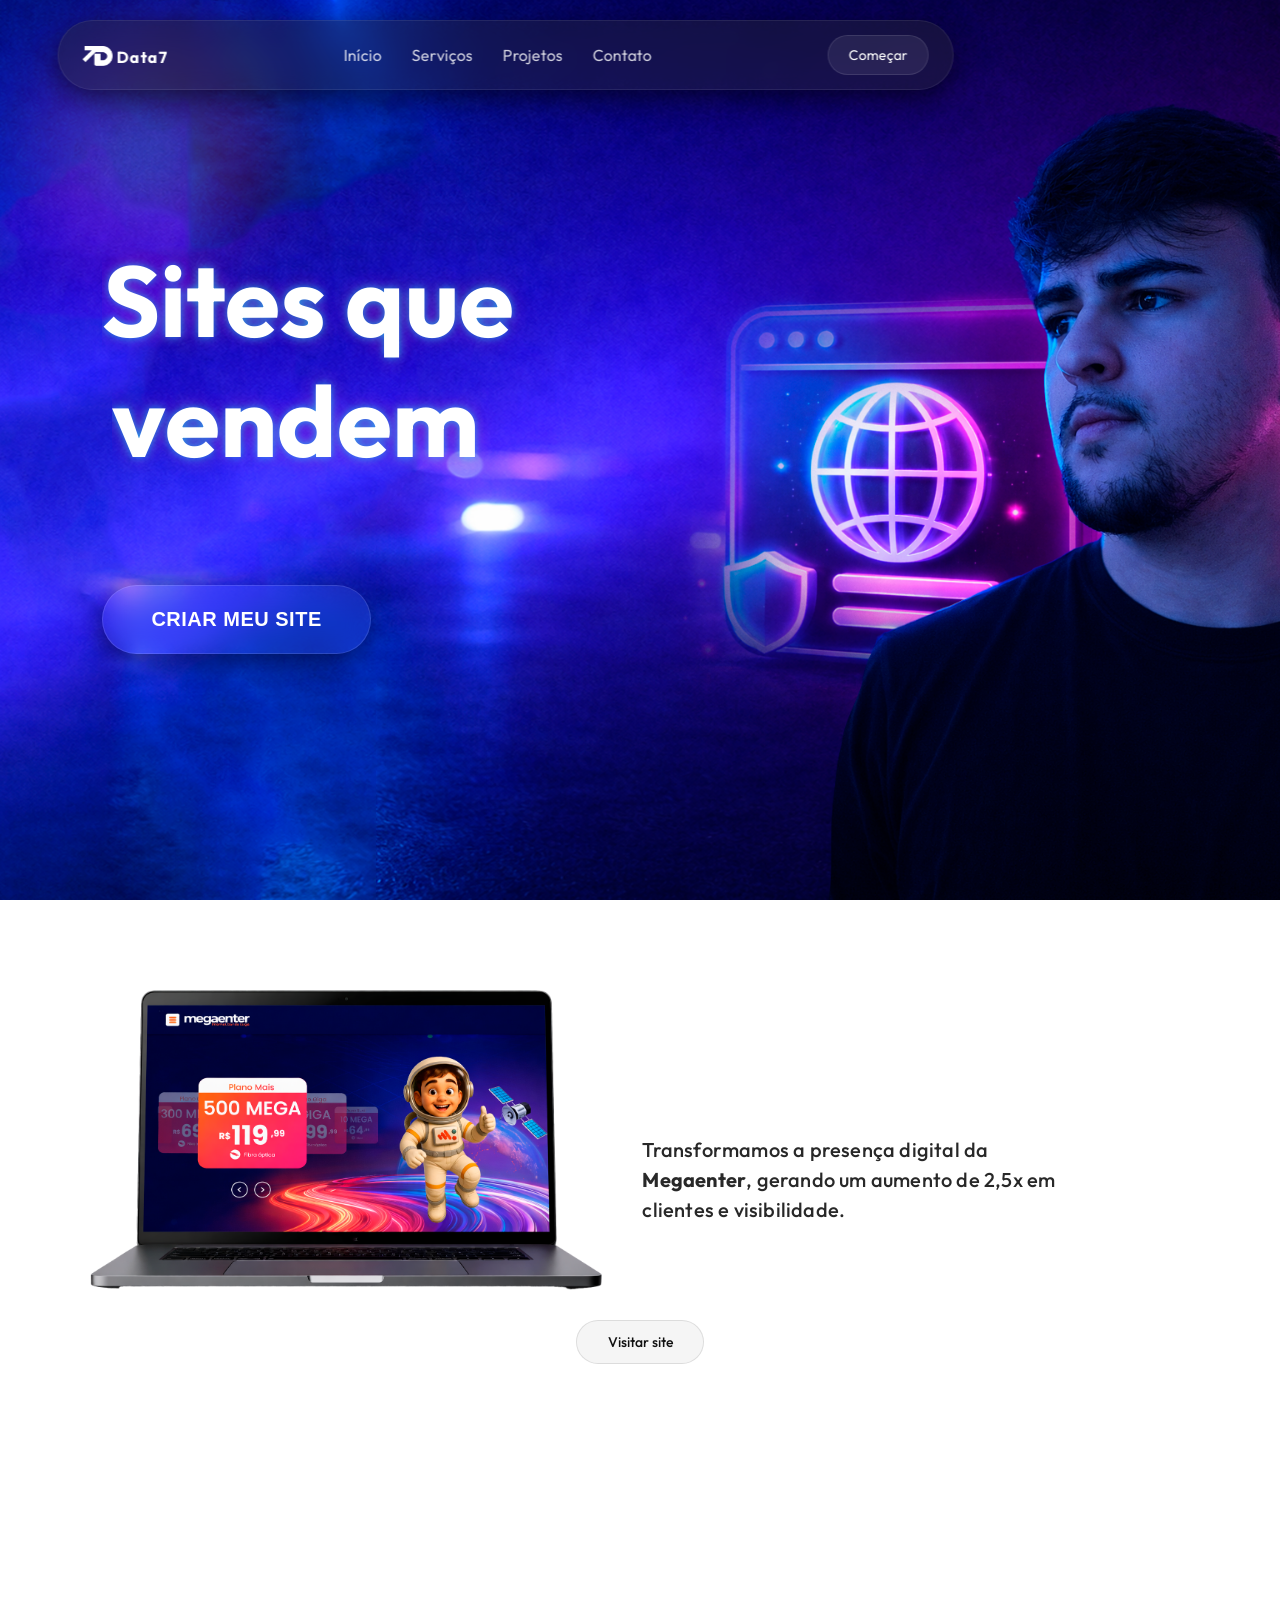
<file: data7site/index.html>
<!DOCTYPE html>
<html lang="pt-br">

<head>
    <meta charset="UTF-8">
    <meta name="viewport" content="width=device-width, initial-scale=1.0">
    <title>Data7 - Agência</title>
    <link rel="stylesheet" href="css/style.css">
    <link href="https://fonts.googleapis.com/css2?family=Outfit:wght@300;400;600;700&display=swap" rel="stylesheet">
</head>

<body>
    <div class="container">
        <header>
            <nav class="nav">
                <div class="logo">
                    <img src="assets/img/logo.png" alt="Logo Data7" id="logo"> Data7

                </div>

                <ul class="menu">
                    <li><a href="#">Início</a></li>
                    <li><a href="#">Serviços</a></li>
                    <li><a href="#">Projetos</a></li>
                    <li><a href="#">Contato</a></li>
                </ul>

                <a href="#" class="nav-cta">Começar</a>
            </nav>
        </header>
        <div class="light"></div>
        <h1>
            Sites que <br>
            <div class="roller-container">
                <span id="changing-word">vendem</span>
            </div>
        </h1>
        <div class="create-app">
            <a href="#" class="cta-button">
                <span>CRIAR MEU SITE</span>
                <div class="btn-glow"></div>
            </a>
        </div>
    </div>
    <!-- PROJETOS -->

    <section class="projetos">
        <div class="conjunto-card">
            <div class="card">
                <img src="assets/img/portifolio/megaenter.png" alt="MEGAENTER SITE">

                <h2>
                    Transformamos a presença digital da <strong>Megaenter</strong>, gerando um aumento de 2,5x em clientes e visibilidade.
                </h2>


            </div>
        </div>
        <a href="https://megaenter.com.br" target="_blank" class="card-button">
                Visitar site
            </a>
    </section>

    <script src="app.js"></script>
</body>

</html>
</file>
<file: data7site/css/style.css>
* {
            padding: 0;
            margin: 0;
            box-sizing: border-box;
            overflow-x: hidden;
        }
        
        body {
            background: #000;
            font-family: 'Outfit', sans-serif;
        }
        
        .container {
            position: relative;
            height: 100vh;
            background-image: url(../assets/img/bg-large.png);
            background-size: cover;
            background-position: center;
            overflow: hidden;
        }
        /* MOBILE */
        /* LUZ */
        
        .light {
            position: absolute;
            width: 300px;
            height: 300px;
            background: radial-gradient(circle, rgba(0, 255, 255, 0.4) 0%, transparent 70%);
            border-radius: 50%;
            pointer-events: none;
            mix-blend-mode: screen;
            filter: blur(40px);
        }
        
        .light {
            background: radial-gradient(circle, rgba(0, 255, 255, 0.4) 0%, rgba(255, 0, 150, 0.3) 40%, transparent 70%);
        }
        
        h1 {
            position: absolute;
            top: 40%;
            left: 8%;
            transform: translateY(-50%);
            font-size: clamp(32px, 13vw, 100px);
            font-weight: 700;
            font-family: 'Outfit', sans-serif;
            color: #fff;
            overflow-y: hidden !important;
            /* GLOW */
            text-shadow: 0 0 10px rgba(0, 255, 255, 0.6), 0 0 20px rgba(255, 0, 150, 0.4);
            line-height: 1.2;
        }
        
        #changing-word {
            transition: opacity 0.3s ease;
            overflow: hidden;
        }
        /* Container que limita a visão a apenas uma palavra por vez */
        
        .roller-container {
            display: inline-block;
            vertical-align: bottom;
            height: 1.2em;
            /* Mesma altura do line-height do h1 */
            overflow: hidden;
            position: relative;
            /* Ajuste de margem se necessário */
            margin-left: 10px;
        }
        
        #changing-word {
            display: block;
            position: relative;
            transition: transform 0.6s cubic-bezier(0.65, 0, 0.35, 1);
            /* Estilo para garantir que as palavras fiquem em bloco */
            white-space: pre;
        }
        /* Classe para o efeito de "saída" e "entrada" */
        
        .word-item {
            display: block;
            height: 1.2em;
            overflow: hidden;
        }
        
        #logo {
            height: 20px;
            position: relative;
            top: 3px;
        }
        
        .cta-button {
            position: absolute;
            top: 65%;
            left: 8%;
            padding: 22px 48px;
            /* mais espaço */
            border-radius: 999px;
            border: 1px solid rgba(255, 255, 255, 0.12);
            background: rgba(255, 255, 255, 0.06);
            backdrop-filter: blur(12px);
            color: #fff;
            text-decoration: none;
            font-family: 'Sora', sans-serif;
            font-weight: 600;
            font-size: 20px;
            /* aumentado */
            letter-spacing: 0.5px;
            transition: all 0.3s ease;
            cursor: pointer;
            box-shadow: 0 8px 30px rgba(0, 0, 0, 0.5);
        }
        
        .cta-button:hover {
            transform: translateY(-3px) scale(1.02);
            background: rgba(255, 255, 255, 0.12);
            border: 1px solid rgba(0, 255, 255, 0.4);
            box-shadow: 0 15px 40px rgba(0, 0, 0, 0.7), 0 0 25px rgba(0, 255, 255, 0.25);
        }
        /* NAV CONTAINER */
        
        .nav {
            position: fixed;
            top: 20px;
            left: 50%;
            transform: translateX(-65%);
            width: 70%;
            max-width: 1200px;
            display: flex;
            align-items: center;
            justify-content: space-between;
            padding: 14px 24px;
            border-radius: 999px;
            /* GLASS EFFECT */
            background: rgba(40, 40, 40, 0.4);
            backdrop-filter: blur(12px);
            -webkit-backdrop-filter: blur(12px);
            border: 1px solid rgba(255, 255, 255, 0.08);
            box-shadow: 0 8px 30px rgba(0, 0, 0, 0.6);
            z-index: 1000;
        }
        /* LOGO */
        
        .logo {
            color: #fff;
            font-weight: 700;
            letter-spacing: 1px;
        }
        /* MENU */
        
        .menu {
            display: flex;
            gap: 30px;
            list-style: none;
        }
        
        .menu a {
            color: rgba(255, 255, 255, 0.8);
            text-decoration: none;
            font-weight: 400;
            transition: all 0.3s ease;
        }
        
        .menu a:hover {
            color: #fff;
        }
        /* BOTÃO */
        
        .nav-cta {
            padding: 10px 20px;
            border-radius: 999px;
            background: rgba(255, 255, 255, 0.08);
            color: #fff;
            text-decoration: none;
            font-size: 14px;
            border: 1px solid rgba(255, 255, 255, 0.1);
            transition: all 0.3s ease;
        }
        
        .nav-cta:hover {
            background: rgba(0, 255, 255, 0.15);
            border: 1px solid rgba(0, 255, 255, 0.4);
        }
        
        .projetos {
            height: 100vh;
            background-color: white;
            overflow: hidden;
        }
        
        .conjunto-card {
            display: flex;
            align-items: center;
            justify-content: center;
            width: 90%;
            margin-top: 10vh;
        }
        
        .card {
            display: flex;
            align-items: center;
            gap: 40px;
        }
        
        .card img {
            height: 300px;
        }
        
        .card-button {
            display: inline-block;
            margin-top: 20px;
            padding: 12px 26px;
            border-radius: 999px;
            /* GLASS STYLE */
            background: rgba(0, 0, 0, 0.04);
            border: 1px solid rgba(0, 0, 0, 0.1);
            backdrop-filter: blur(8px);
            color: #111;
            font-size: 14px;
            font-weight: 500;
            text-decoration: none;
            transition: all 0.3s ease;
            cursor: pointer;
            margin: 30px auto;
            display: block;
            width: 10%;
            text-align: center;
        }
        /* HOVER PREMIUM (igual seu site) */
        
        .card-button:hover {
            transform: translateY(-3px) scale(1.02);
        }
        
        .card h2 {
            color: #111;
            font-size: 20px;
            font-weight: 500;
            line-height: 1.5;
            max-width: 420px;
            margin-top: 80px;
            /* suavidade */
            opacity: 0.9;
            /* leve destaque */
            letter-spacing: 0.2px;
            /* transição */
            transition: all 0.3s ease;
        }
        /* efeito ao passar no card */
        
        .card:hover h2 {
            opacity: 1;
            transform: translateY(-2px);
        }
        
        @media (max-width: 768px) {
            .card {
                display: block;
                margin: 0 auto;
            }
            .card-button {
                width: 80% !important;
                font-size: 22px;
            }
            .card img {
                height: 200px;
                display: block;
                margin: 0 auto;
                margin-left: 2vw;
            }
            .card h2 {
                margin: 50px auto;
                margin-left: 2vw;
                text-align: center;
                font-size: 24px;
            }
            .container {
                background-image: url(../assets/img/bg-mobile.png);
            }
            .nav {
                width: 90%;
                padding: 10px 16px;
                transform: translateX(-50%);
            }
            .menu {
                display: none;
            }
            .nav-cta {
                font-size: 12px;
                padding: 8px 14px;
            }
            h1 {
                position: relative;
                top: 25vh;
                margin-left: 5px;
                padding: 0 !important;
            }
            .create-app {
                position: fixed;
                bottom: 20px;
                left: 0;
                width: 100%;
                display: flex;
                justify-content: center;
                z-index: 999;
            }
            .cta-button {
                width: 90%;
                left: -1%;
                text-align: center;
                border-radius: 16px;
                position: relative !important;
            }
        }
</file>
